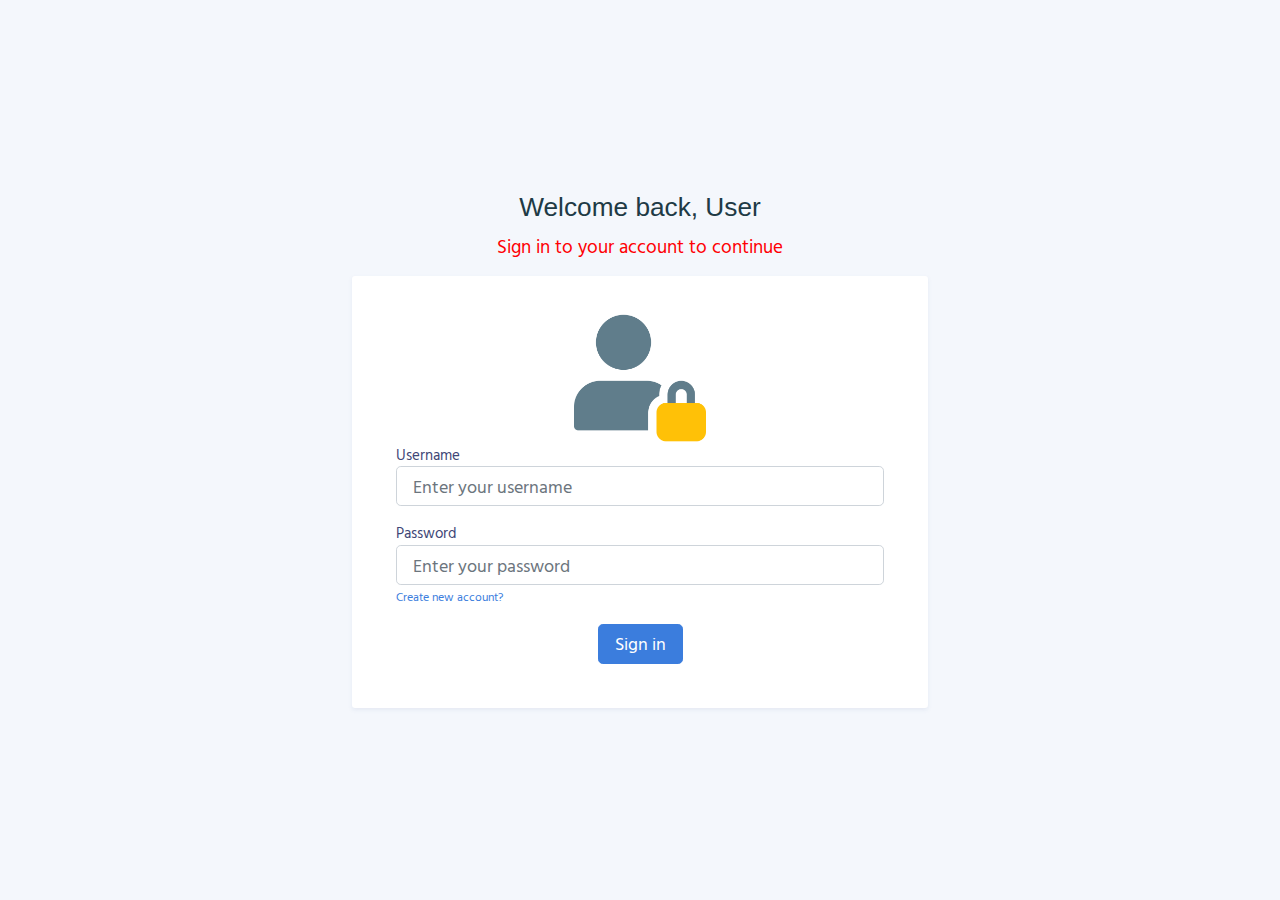
<file: index.html>
<!DOCTYPE html>
<html lang="en">

<meta http-equiv="content-type" content="text/html;charset=UTF-8" />
<head>
	<meta charset="utf-8">
	<meta http-equiv="X-UA-Compatible" content="IE=edge">
	<meta name="viewport" content="width=device-width, initial-scale=1, shrink-to-fit=no">
	<meta name="description" content="Modern, flexible and responsive garden management system">
	<meta name="author" content="syafiqmuda">

	<title>MyGarden - Login</title>

	<!-- CSS -->
	<link href="css/modern.css" rel="stylesheet">
	
<!-- Global site tag (gtag.js) - Google Analytics -->
<script async src="https://www.googletagmanager.com/gtag/js?id=UA-120946860-7"></script>
<script>
  window.dataLayer = window.dataLayer || [];
  function gtag(){dataLayer.push(arguments);}
  gtag('js', new Date());

  gtag('config', 'UA-120946860-7');
</script></head>
<!-- SET YOUR THEME -->

<body class="theme-blue">
	<div class="splash active">
		<div class="splash-icon"></div>
	</div>

	<main class="main h-100 w-100">
		<div class="container h-100">
			<div class="row h-100">
				<div class="col-sm-10 col-md-8 col-lg-6 mx-auto d-table h-100">
					<div class="d-table-cell align-middle">

						<div class="text-center mt-4">
							<h1 class="h2">Welcome back, User</h1>
							<p class="lead" style=" color: #FF0004">
								Sign in to your account to continue
							</p>
						</div>

						<div class="card">
							<div class="card-body">
								<div class="m-sm-4">
									<div class="text-center">
										<img src="img/avatars/user.png" class="img-fluid" width="132" height="132" />
									</div>
									<form action="sql/login.php" method="post">
										<div class="mb-3">
											<label>Username</label>
											<input class="form-control form-control-lg" type="text" name="username" placeholder="Enter your username" required/>
										</div>
										<div class="mb-3">
											<label>Password</label>
											<input class="form-control form-control-lg" type="password" name="password" placeholder="Enter your password" required/>
											<small>
												<a href="pages-sign-up.html">Create new account?</a>
											</small>
										</div>
										<div class="text-center mt-3">
											<button type="submit" name="login" class="btn btn-lg btn-primary">Sign in</button>
										</div>
									</form>
								</div>
							</div>
						</div>

					</div>
				</div>
			</div>
		</div>
	</main>
	<script src="js/app.js"></script>

</body>
</html>
</file>
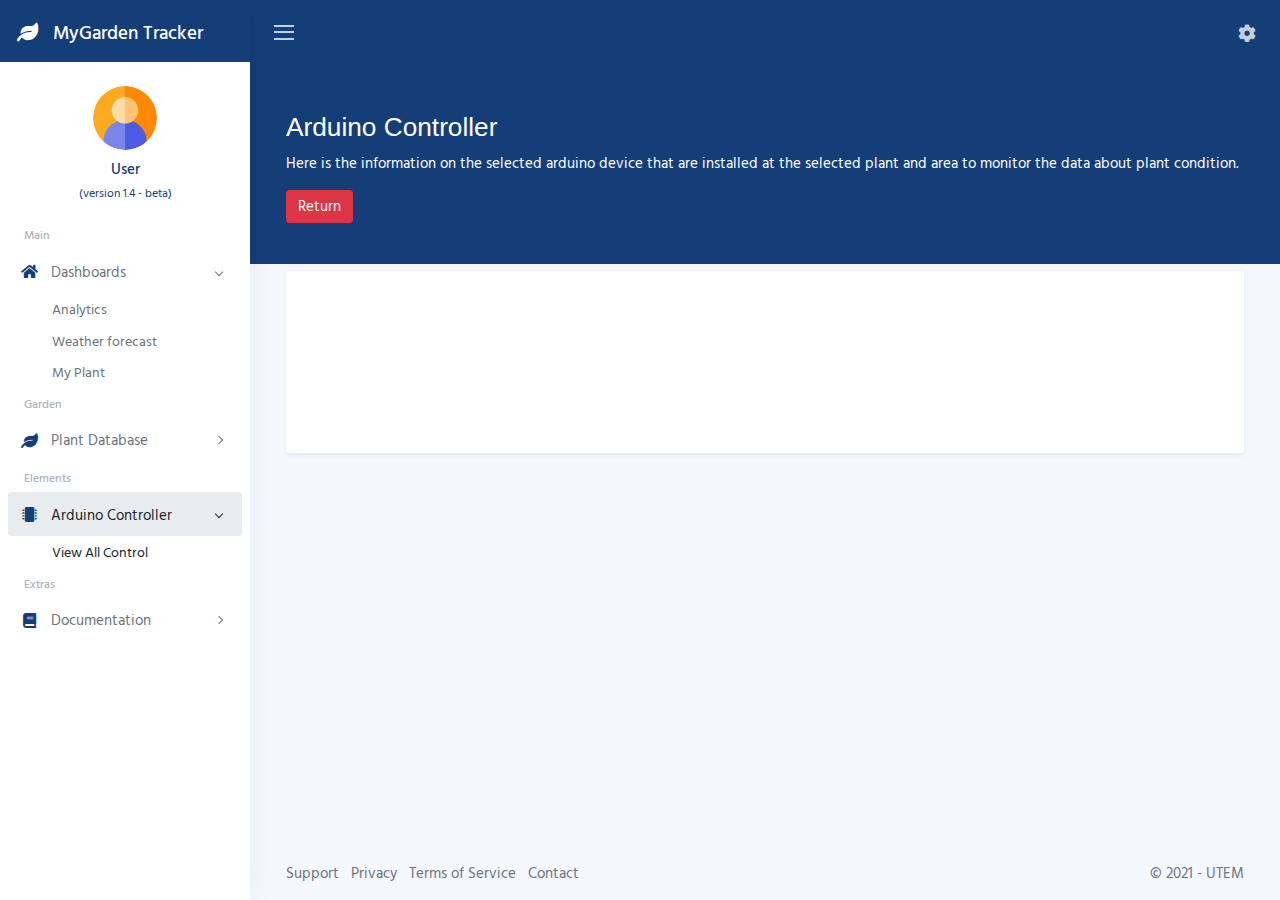
<file: controller-arduino1.html>
<!DOCTYPE html>
<html lang="en">

<meta http-equiv="content-type" content="text/html;charset=UTF-8" />
<head>
	<meta charset="utf-8">
	<meta http-equiv="X-UA-Compatible" content="IE=edge">
	<meta name="viewport" content="width=device-width, initial-scale=1, shrink-to-fit=no">
	<meta name="description" content="Modern, flexible and responsive garden management system">
	<meta name="author" content="syafiqmuda">

	<title>MyGarden - Dashboard</title>

	<!-- CSS -->
	<link href="css/modern.css" rel="stylesheet">
	<include src="sql/secure.php"></include>
	
	<!-- Global site tag (gtag.js) - Google Analytics -->
	<script async src="https://www.googletagmanager.com/gtag/js?id=UA-120946860-7"></script>
	<script>
		window.dataLayer = window.dataLayer || [];
		function gtag(){dataLayer.push(arguments);}
		gtag('js', new Date());

		gtag('config', 'UA-120946860-7');

		function resizeIframe(obj) {
			obj.style.height = obj.contentWindow.document.documentElement.scrollHeight + 'px';
		  }
	</script>
</head>

<body>
	<div class="wrapper">
		<nav id="sidebar" class="sidebar">
			<a class="sidebar-brand" href="index.html">
				<i class="align-middle me-2 fas fa-fw fa-leaf fa-1x"></i> <span class="align-middle">MyGarden Tracker</span>
			</a>
			<div class="sidebar-content">
				<div class="sidebar-user">
					<img src="img/avatars/user-2.png" class="img-fluid rounded-circle mb-2" />
					<div class="fw-bold">User</div>
					<small>(version 1.4 - beta)</small>
				</div>

				<ul class="sidebar-nav">
					<li class="sidebar-header">Main</li>
					<li class="sidebar-item">
						<a data-bs-target="#dashboards" data-bs-toggle="collapse" class="sidebar-link">
							<i class="align-middle me-2 fas fa-fw fa-home"></i> <span class="align-middle">Dashboards</span>
						</a>
						<ul id="dashboards" class="sidebar-dropdown list-unstyled collapse show" data-bs-parent="#sidebar">
							<li class="sidebar-item"><a class="sidebar-link" href="dashboard-analytics.php">Analytics</a></li>
							<li class="sidebar-item"><a class="sidebar-link" href="dashboard-forecast.php">Weather forecast</a></li>
							<li class="sidebar-item"><a class="sidebar-link" href="dashboard-myplant.php">My Plant</a></li>
						</ul>
					</li>

					<li class="sidebar-header">Garden</li>
					<li class="sidebar-item">
						<a data-bs-target="#garden" data-bs-toggle="collapse" class="sidebar-link collapsed">
							<i class="align-middle me-2 fas fa-fw fa-leaf"></i> <span class="align-middle">Plant Database</span>
						</a>
						<ul id="garden" class="sidebar-dropdown list-unstyled collapse " data-bs-parent="#sidebar">
							<li class="sidebar-item"><a class="sidebar-link" href="garden-listplant.php">List of Plant</a></li>
						</ul>
					</li>

					<li class="sidebar-header">Elements</li>
					<li class="sidebar-item active">
						<a data-bs-target="#pages" data-bs-toggle="collapse" class="sidebar-link collapsed">
							<i class="align-middle me-2 fas fa-fw fa-microchip"></i> <span class="align-middle">Arduino Controller</span>
						</a>
						<ul id="pages" class="sidebar-dropdown list-unstyled collapse " data-bs-parent="#sidebar">
							<li class="sidebar-item active"><a class="sidebar-link" href="controller-viewAll.php">View All Control</a></li>
						</ul>
					</li>

					<li class="sidebar-header">Extras</li>
					<li class="sidebar-item">
						<a data-bs-target="#documentation" data-bs-toggle="collapse" class="sidebar-link collapsed">
							<i class="align-middle me-2 fas fa-fw fa-book"></i> <span class="align-middle">Documentation</span>
						</a>
						<ul id="documentation" class="sidebar-dropdown list-unstyled collapse " data-bs-parent="#sidebar">
							<li class="sidebar-item"><a class="sidebar-link" href="#">Getting Started</a></li>
							<li class="sidebar-item"><a class="sidebar-link" href="#">Plugins</a></li>
							<li class="sidebar-item"><a class="sidebar-link" href="#">Changelog</a></li>
						</ul>
					</li>
				</ul>
			</div>
		</nav>

		<div class="main">
			<nav class="navbar navbar-expand navbar-theme">
				<a class="sidebar-toggle d-flex me-2">
					<i class="hamburger align-self-center"></i>
				</a>
				<div class="navbar-collapse collapse">
					<ul class="navbar-nav ms-auto">
						<li class="nav-item dropdown ms-lg-2">
							<a class="nav-link dropdown-toggle position-relative" href="#" id="userDropdown" data-bs-toggle="dropdown">
								<i class="align-middle fas fa-cog"></i>
							</a>
							<div class="dropdown-menu dropdown-menu-end" aria-labelledby="userDropdown">
								<a class="dropdown-item" href="sql/logout.php" onclick="return confirm('Are you sure want to logout?')" style="color: red"><i class="align-middle me-1 fas fa-fw fa-arrow-alt-circle-right"></i>Sign out</a>
							</div>
						</li>
					</ul>
				</div>
			</nav>
			
			<main class="content">
				<div class="container-fluid">
					<div class="header">
						<h1 class="header-title">Arduino Controller</h1>
						<p class="header-subtitle">Here is the information on the selected arduino device that are installed at the selected plant and area to monitor the data about plant condition.</p>
						<a class="btn btn-danger" href="controller-viewAll.php">Return</a>
					</div>
					<div class="card">
						<div class="card-body">
							<div class="row">
								<iframe id="iframe" scrolling="no" frameborder="0" src="arduino/arduino1-plant.php" onload="resizeIframe(this)"></iframe>
							</div>
						</div>
					</div>
				</div>
			</main>
			<footer class="footer">
				<div class="container-fluid">
					<div class="row text-muted">
						<div class="col-8 text-start">
							<ul class="list-inline">
								<li class="list-inline-item">
									<a class="text-muted" href="#">Support</a>
								</li>
								<li class="list-inline-item">
									<a class="text-muted" href="#">Privacy</a>
								</li>
								<li class="list-inline-item">
									<a class="text-muted" href="#">Terms of Service</a>
								</li>
								<li class="list-inline-item">
									<a class="text-muted" href="#">Contact</a>
								</li>
							</ul>
						</div>
						<div class="col-4 text-end">
							<p class="mb-0">
								&copy; 2021 - <a href="https://www.utem.edu.my/" class="text-muted">UTEM</a>
							</p>
						</div>
					</div>
				</div>
			</footer>
		</div>
	</div>
	<script src="js/app.js"></script>
</body>
</html>
</file>
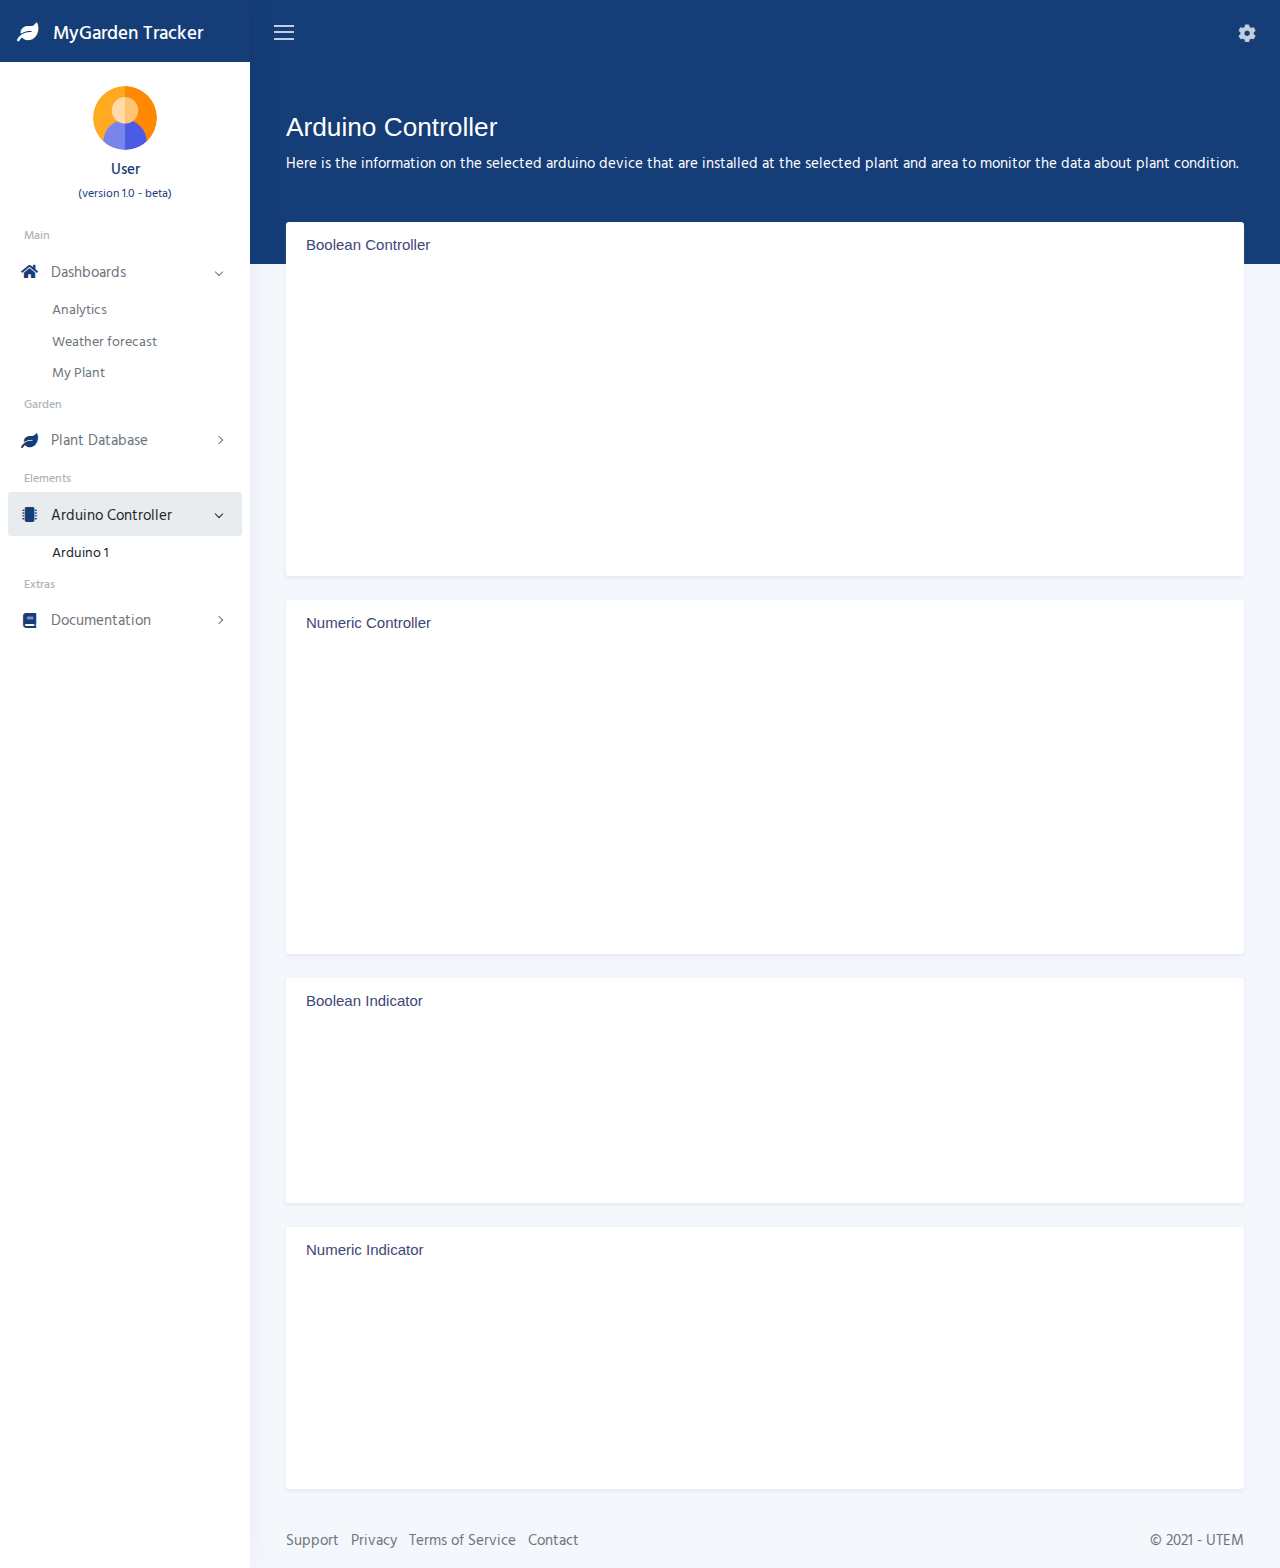
<file: controller-arduino2.html>
<!DOCTYPE html>
<html lang="en">

<meta http-equiv="content-type" content="text/html;charset=UTF-8" />
<head>
	<meta charset="utf-8">
	<meta http-equiv="X-UA-Compatible" content="IE=edge">
	<meta name="viewport" content="width=device-width, initial-scale=1, shrink-to-fit=no">
	<meta name="description" content="Modern, flexible and responsive garden management system">
	<meta name="author" content="syafiqmuda">

	<title>MyGarden - Dashboard</title>

	<!-- CSS -->
	<link href="css/modern.css" rel="stylesheet">
	
	<!-- Global site tag (gtag.js) - Google Analytics -->
	<script async src="https://www.googletagmanager.com/gtag/js?id=UA-120946860-7"></script>
	<script>
		window.dataLayer = window.dataLayer || [];
		function gtag(){dataLayer.push(arguments);}
		gtag('js', new Date());

		gtag('config', 'UA-120946860-7');
	</script>
</head>

<body>
	<div class="splash active">
		<div class="splash-icon"></div>
	</div>

	<div class="wrapper">
		<nav id="sidebar" class="sidebar">
			<a class="sidebar-brand" href="index.html">
				<i class="align-middle me-2 fas fa-fw fa-leaf fa-1x"></i> <span class="align-middle">MyGarden Tracker</span>
			</a>
			<div class="sidebar-content">
				<div class="sidebar-user">
					<img src="img/avatars/user-2.png" class="img-fluid rounded-circle mb-2" />
					<div class="fw-bold">User</div>
					<small>(version 1.0 - beta)</small>
				</div>

				<ul class="sidebar-nav">
					<li class="sidebar-header">Main</li>
					<li class="sidebar-item">
						<a data-bs-target="#dashboards" data-bs-toggle="collapse" class="sidebar-link">
							<i class="align-middle me-2 fas fa-fw fa-home"></i> <span class="align-middle">Dashboards</span>
						</a>
						<ul id="dashboards" class="sidebar-dropdown list-unstyled collapse show" data-bs-parent="#sidebar">
							<li class="sidebar-item"><a class="sidebar-link" href="dashboard-analytics.php">Analytics</a></li>
							<li class="sidebar-item"><a class="sidebar-link" href="dashboard-forecast.php">Weather forecast</a></li>
							<li class="sidebar-item"><a class="sidebar-link" href="dashboard-myplant.php">My Plant</a></li>
						</ul>
					</li>

					<li class="sidebar-header">Garden</li>
					<li class="sidebar-item">
						<a data-bs-target="#garden" data-bs-toggle="collapse" class="sidebar-link collapsed">
							<i class="align-middle me-2 fas fa-fw fa-leaf"></i> <span class="align-middle">Plant Database</span>
						</a>
						<ul id="garden" class="sidebar-dropdown list-unstyled collapse " data-bs-parent="#sidebar">
							<li class="sidebar-item"><a class="sidebar-link" href="garden-listplant.php">List of Plant</a></li>
						</ul>
					</li>

					<li class="sidebar-header">Elements</li>
					<li class="sidebar-item active">
						<a data-bs-target="#pages" data-bs-toggle="collapse" class="sidebar-link collapsed">
							<i class="align-middle me-2 fas fa-fw fa-microchip"></i> <span class="align-middle">Arduino Controller</span>
						</a>
						<ul id="pages" class="sidebar-dropdown list-unstyled collapse " data-bs-parent="#sidebar">
							<li class="sidebar-item active"><a class="sidebar-link" href="controller-arduino1.php">Arduino 1</a></li>
						</ul>
					</li>

					<li class="sidebar-header">Extras</li>
					<li class="sidebar-item">
						<a data-bs-target="#documentation" data-bs-toggle="collapse" class="sidebar-link collapsed">
							<i class="align-middle me-2 fas fa-fw fa-book"></i> <span class="align-middle">Documentation</span>
						</a>
						<ul id="documentation" class="sidebar-dropdown list-unstyled collapse " data-bs-parent="#sidebar">
							<li class="sidebar-item"><a class="sidebar-link" href="#">Getting Started</a></li>
							<li class="sidebar-item"><a class="sidebar-link" href="#">Plugins</a></li>
							<li class="sidebar-item"><a class="sidebar-link" href="#">Changelog</a></li>
						</ul>
					</li>
				</ul>
			</div>
		</nav>

		<div class="main">
			<nav class="navbar navbar-expand navbar-theme">
				<a class="sidebar-toggle d-flex me-2">
					<i class="hamburger align-self-center"></i>
				</a>
				<div class="navbar-collapse collapse">
					<ul class="navbar-nav ms-auto">
						<li class="nav-item dropdown ms-lg-2">
							<a class="nav-link dropdown-toggle position-relative" href="#" id="userDropdown" data-bs-toggle="dropdown">
								<i class="align-middle fas fa-cog"></i>
							</a>
							<div class="dropdown-menu dropdown-menu-end" aria-labelledby="userDropdown">
								<a class="dropdown-item" href="#" style="color: red"><i class="align-middle me-1 fas fa-fw fa-arrow-alt-circle-right"></i> Sign out</a>
							</div>
						</li>
					</ul>
				</div>
			</nav>
			
			<main class="content">
				<div class="container-fluid">
					<div class="header">
						<h1 class="header-title">Arduino Controller</h1>
						<p class="header-subtitle">Here is the information on the selected arduino device that are installed at the selected plant and area to monitor the data about plant condition.</p>
					</div>

					<div class="card">
						<div class="card-header">
							<h5 class="card-title mb-0">Boolean Controller</h5>
						</div>
						<div class="card-body row ratio" style="--bs-aspect-ratio: 30%;">
							<iframe id="iframe" scrolling="yes" frameborder="0" src="arduino-bool_ctrl.php"></iframe>
						</div>
					</div>
				
					<div class="card">
						<div class="card-header">
							<h5 class="card-title mb-0">Numeric Controller</h5>
						</div>
						<div class="card-body row ratio" style="--bs-aspect-ratio: 30%;">
							<iframe id="iframe2" scrolling="yes" frameborder="0" src="arduino-num_ctrl.php"></iframe>
						</div>
					</div>	
					
					<div class="card">
						<div class="card-header">
							<h5 class="card-title mb-0">Boolean Indicator</h5>
						</div>
						<div class="card-body row ratio" style="--bs-aspect-ratio: 16%;">
							<iframe id="iframe3" scrolling="yes" frameborder="0" src="arduino-bool_indr.php"></iframe>
						</div>
					</div>

					<div class="card">
						<div class="card-header">
							<h5 class="card-title mb-0">Numeric Indicator</h5>
						</div>
						<div class="card-body row ratio" style="--bs-aspect-ratio: 20%;">
							<iframe id="iframe4" scrolling="yes" frameborder="0" src="arduino-num_indr.php"></iframe>
						</div>
					</div>

				</div>
			</main>
			<footer class="footer">
				<div class="container-fluid">
					<div class="row text-muted">
						<div class="col-8 text-start">
							<ul class="list-inline">
								<li class="list-inline-item">
									<a class="text-muted" href="#">Support</a>
								</li>
								<li class="list-inline-item">
									<a class="text-muted" href="#">Privacy</a>
								</li>
								<li class="list-inline-item">
									<a class="text-muted" href="#">Terms of Service</a>
								</li>
								<li class="list-inline-item">
									<a class="text-muted" href="#">Contact</a>
								</li>
							</ul>
						</div>
						<div class="col-4 text-end">
							<p class="mb-0">
								&copy; 2021 - <a href="https://www.utem.edu.my/" class="text-muted">UTEM</a>
							</p>
						</div>
					</div>
				</div>
			</footer>
		</div>
	</div>
	<script src="js/app.js"></script>
</body>
</html>
</file>
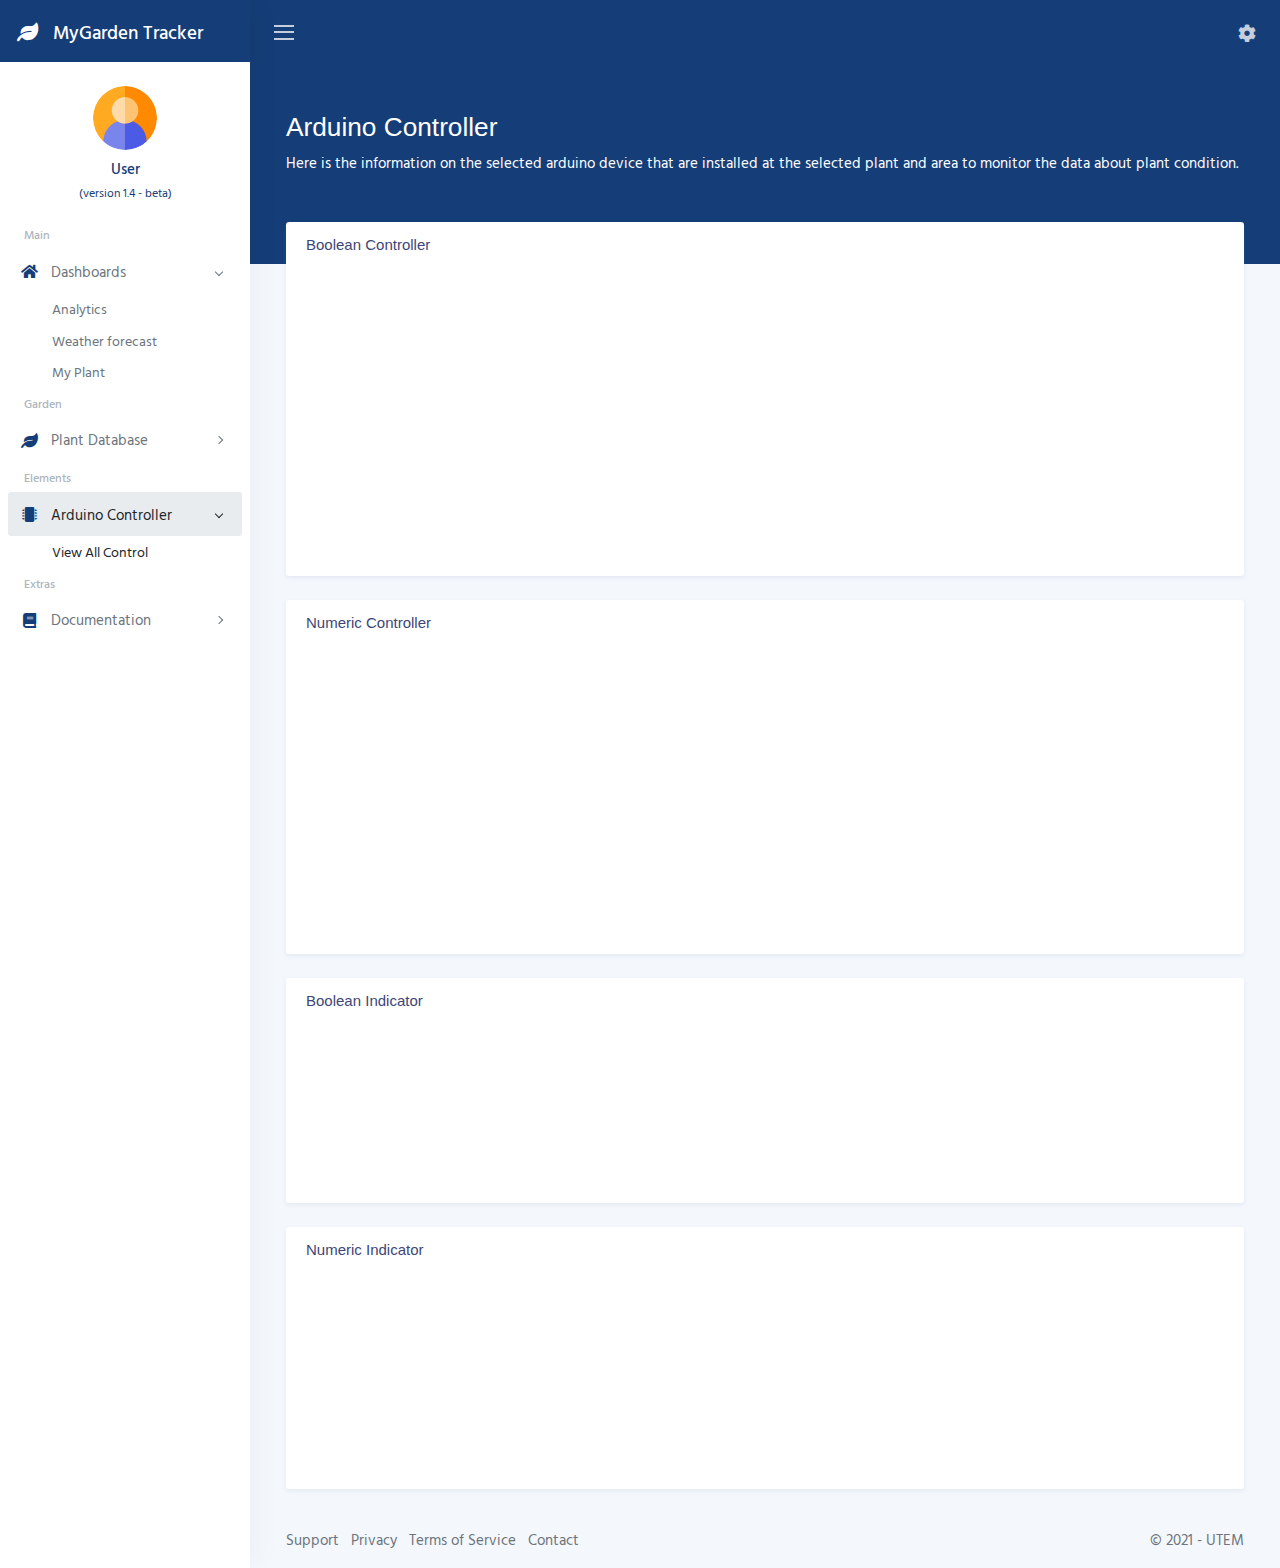
<file: controller-viewAll.html>
<!DOCTYPE html>
<html lang="en">

<meta http-equiv="content-type" content="text/html;charset=UTF-8" />
<head>
	<meta charset="utf-8">
	<meta http-equiv="X-UA-Compatible" content="IE=edge">
	<meta name="viewport" content="width=device-width, initial-scale=1, shrink-to-fit=no">
	<meta name="description" content="Modern, flexible and responsive garden management system">
	<meta name="author" content="syafiqmuda">

	<title>MyGarden - Dashboard</title>

	<!-- CSS -->
	<link href="css/modern.css" rel="stylesheet">
	<include src="sql/secure.php"></include>
	
	<!-- Global site tag (gtag.js) - Google Analytics -->
	<script async src="https://www.googletagmanager.com/gtag/js?id=UA-120946860-7"></script>
	<script>
		window.dataLayer = window.dataLayer || [];
		function gtag(){dataLayer.push(arguments);}
		gtag('js', new Date());

		gtag('config', 'UA-120946860-7');
	</script>
</head>

<body>
	<div class="splash active">
		<div class="splash-icon"></div>
	</div>

	<div class="wrapper">
		<nav id="sidebar" class="sidebar">
			<a class="sidebar-brand" href="index.html">
				<i class="align-middle me-2 fas fa-fw fa-leaf fa-1x"></i> <span class="align-middle">MyGarden Tracker</span>
			</a>
			<div class="sidebar-content">
				<div class="sidebar-user">
					<img src="img/avatars/user-2.png" class="img-fluid rounded-circle mb-2" />
					<div class="fw-bold">User</div>
					<small>(version 1.4 - beta)</small>
				</div>

				<ul class="sidebar-nav">
					<li class="sidebar-header">Main</li>
					<li class="sidebar-item">
						<a data-bs-target="#dashboards" data-bs-toggle="collapse" class="sidebar-link">
							<i class="align-middle me-2 fas fa-fw fa-home"></i> <span class="align-middle">Dashboards</span>
						</a>
						<ul id="dashboards" class="sidebar-dropdown list-unstyled collapse show" data-bs-parent="#sidebar">
							<li class="sidebar-item"><a class="sidebar-link" href="dashboard-analytics.php">Analytics</a></li>
							<li class="sidebar-item"><a class="sidebar-link" href="dashboard-forecast.php">Weather forecast</a></li>
							<li class="sidebar-item"><a class="sidebar-link" href="dashboard-myplant.php">My Plant</a></li>
						</ul>
					</li>

					<li class="sidebar-header">Garden</li>
					<li class="sidebar-item">
						<a data-bs-target="#garden" data-bs-toggle="collapse" class="sidebar-link collapsed">
							<i class="align-middle me-2 fas fa-fw fa-leaf"></i> <span class="align-middle">Plant Database</span>
						</a>
						<ul id="garden" class="sidebar-dropdown list-unstyled collapse " data-bs-parent="#sidebar">
							<li class="sidebar-item"><a class="sidebar-link" href="garden-listplant.php">List of Plant</a></li>
						</ul>
					</li>

					<li class="sidebar-header">Elements</li>
					<li class="sidebar-item active">
						<a data-bs-target="#pages" data-bs-toggle="collapse" class="sidebar-link collapsed">
							<i class="align-middle me-2 fas fa-fw fa-microchip"></i> <span class="align-middle">Arduino Controller</span>
						</a>
						<ul id="pages" class="sidebar-dropdown list-unstyled collapse " data-bs-parent="#sidebar">
							<li class="sidebar-item active"><a class="sidebar-link" href="controller-arduino1.html">View All Control</a></li>
						</ul>
					</li>

					<li class="sidebar-header">Extras</li>
					<li class="sidebar-item">
						<a data-bs-target="#documentation" data-bs-toggle="collapse" class="sidebar-link collapsed">
							<i class="align-middle me-2 fas fa-fw fa-book"></i> <span class="align-middle">Documentation</span>
						</a>
						<ul id="documentation" class="sidebar-dropdown list-unstyled collapse " data-bs-parent="#sidebar">
							<li class="sidebar-item"><a class="sidebar-link" href="#">Getting Started</a></li>
							<li class="sidebar-item"><a class="sidebar-link" href="#">Plugins</a></li>
							<li class="sidebar-item"><a class="sidebar-link" href="#">Changelog</a></li>
						</ul>
					</li>
				</ul>
			</div>
		</nav>

		<div class="main">
			<nav class="navbar navbar-expand navbar-theme">
				<a class="sidebar-toggle d-flex me-2">
					<i class="hamburger align-self-center"></i>
				</a>
				<div class="navbar-collapse collapse">
					<ul class="navbar-nav ms-auto">
						<li class="nav-item dropdown ms-lg-2">
							<a class="nav-link dropdown-toggle position-relative" href="#" id="userDropdown" data-bs-toggle="dropdown">
								<i class="align-middle fas fa-cog"></i>
							</a>
							<div class="dropdown-menu dropdown-menu-end" aria-labelledby="userDropdown">
								<a class="dropdown-item" href="sql/logout.php" onclick="return confirm('Are you sure want to logout?')" style="color: red"><i class="align-middle me-1 fas fa-fw fa-arrow-alt-circle-right"></i>Sign out</a>
							</div>
						</li>
					</ul>
				</div>
			</nav>
			
			<main class="content">
				<div class="container-fluid">
					<div class="header">
						<h1 class="header-title">Arduino Controller</h1>
						<p class="header-subtitle">Here is the information on the selected arduino device that are installed at the selected plant and area to monitor the data about plant condition.</p>
					</div>

					<div class="card">
						<div class="card-header">
							<h5 class="card-title mb-0">Boolean Controller</h5>
						</div>
						<div class="card-body row ratio" style="--bs-aspect-ratio: 30%;">
							<iframe id="iframe" scrolling="yes" frameborder="0" src="arduino/arduino-bool_ctrl.php"></iframe>
						</div>
					</div>
				
					<div class="card">
						<div class="card-header">
							<h5 class="card-title mb-0">Numeric Controller</h5>
						</div>
						<div class="card-body row ratio" style="--bs-aspect-ratio: 30%;">
							<iframe id="iframe2" scrolling="yes" frameborder="0" src="arduino/arduino-num_ctrl.php"></iframe>
						</div>
					</div>	
					
					<div class="card">
						<div class="card-header">
							<h5 class="card-title mb-0">Boolean Indicator</h5>
						</div>
						<div class="card-body row ratio" style="--bs-aspect-ratio: 16%;">
							<iframe id="iframe3" scrolling="yes" frameborder="0" src="arduino/arduino-bool_indr.php"></iframe>
						</div>
					</div>

					<div class="card">
						<div class="card-header">
							<h5 class="card-title mb-0">Numeric Indicator</h5>
						</div>
						<div class="card-body row ratio" style="--bs-aspect-ratio: 20%;">
							<iframe id="iframe4" scrolling="yes" frameborder="0" src="arduino/arduino-num_indr.php"></iframe>
						</div>
					</div>

				</div>
			</main>
			<footer class="footer">
				<div class="container-fluid">
					<div class="row text-muted">
						<div class="col-8 text-start">
							<ul class="list-inline">
								<li class="list-inline-item">
									<a class="text-muted" href="#">Support</a>
								</li>
								<li class="list-inline-item">
									<a class="text-muted" href="#">Privacy</a>
								</li>
								<li class="list-inline-item">
									<a class="text-muted" href="#">Terms of Service</a>
								</li>
								<li class="list-inline-item">
									<a class="text-muted" href="#">Contact</a>
								</li>
							</ul>
						</div>
						<div class="col-4 text-end">
							<p class="mb-0">
								&copy; 2021 - <a href="https://www.utem.edu.my/" class="text-muted">UTEM</a>
							</p>
						</div>
					</div>
				</div>
			</footer>
		</div>
	</div>
	<script src="js/app.js"></script>
</body>
</html>
</file>
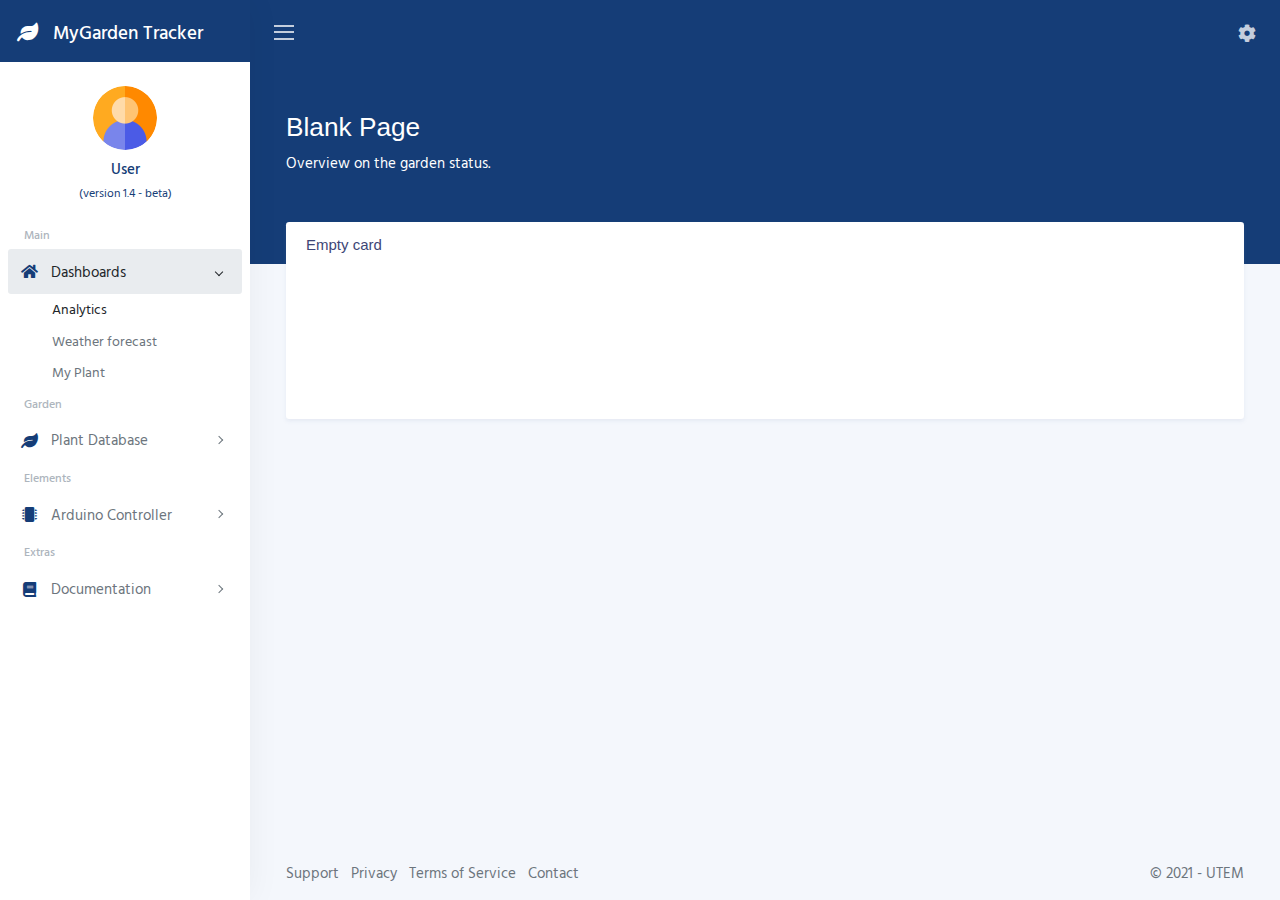
<file: pages-blank.html>
<!DOCTYPE html>
<html lang="en">

<meta http-equiv="content-type" content="text/html;charset=UTF-8" />
<head>
	<meta charset="utf-8">
	<meta http-equiv="X-UA-Compatible" content="IE=edge">
	<meta name="viewport" content="width=device-width, initial-scale=1, shrink-to-fit=no">
	<meta name="description" content="Modern, flexible and responsive garden management system">
	<meta name="author" content="syafiqmuda">

	<title>MyGarden - Dashboard</title>

	<!-- CSS -->
	<link href="css/modern.css" rel="stylesheet">
	
	<!-- Global site tag (gtag.js) - Google Analytics -->
	<script async src="https://www.googletagmanager.com/gtag/js?id=UA-120946860-7"></script>
	<script>
		window.dataLayer = window.dataLayer || [];
		function gtag(){dataLayer.push(arguments);}
		gtag('js', new Date());

		gtag('config', 'UA-120946860-7');
	</script>
</head>

<body>
	<div class="splash active">
		<div class="splash-icon"></div>
	</div>

	<div class="wrapper">
		<nav id="sidebar" class="sidebar">
			<a class="sidebar-brand" href="index.html">
				<i class="align-middle me-2 fas fa-fw fa-leaf fa-1x"></i> <span class="align-middle">MyGarden Tracker</span>
			</a>
			<div class="sidebar-content">
				<div class="sidebar-user">
					<img src="img/avatars/user-2.png" class="img-fluid rounded-circle mb-2" />
					<div class="fw-bold">User</div>
					<small>(version 1.4 - beta)</small>
				</div>

				<ul class="sidebar-nav">
					<li class="sidebar-header">Main</li>
					<li class="sidebar-item active">
						<a data-bs-target="#dashboards" data-bs-toggle="collapse" class="sidebar-link">
							<i class="align-middle me-2 fas fa-fw fa-home"></i> <span class="align-middle">Dashboards</span>
						</a>
						<ul id="dashboards" class="sidebar-dropdown list-unstyled collapse show" data-bs-parent="#sidebar">
							<li class="sidebar-item active"><a class="sidebar-link" href="dashboard-analytics.php">Analytics</a></li>
							<li class="sidebar-item"><a class="sidebar-link" href="dashboard-forecast.php">Weather forecast</a></li>
							<li class="sidebar-item"><a class="sidebar-link" href="dashboard-myplant.php">My Plant</a></li>
						</ul>
					</li>

					<li class="sidebar-header">Garden</li>
					<li class="sidebar-item">
						<a data-bs-target="#garden" data-bs-toggle="collapse" class="sidebar-link collapsed">
							<i class="align-middle me-2 fas fa-fw fa-leaf"></i> <span class="align-middle">Plant Database</span>
						</a>
						<ul id="garden" class="sidebar-dropdown list-unstyled collapse " data-bs-parent="#sidebar">
							<li class="sidebar-item"><a class="sidebar-link" href="garden-listplant.php">List of Plant</a></li>
						</ul>
					</li>

					<li class="sidebar-header">Elements</li>
					<li class="sidebar-item">
						<a data-bs-target="#pages" data-bs-toggle="collapse" class="sidebar-link collapsed">
							<i class="align-middle me-2 fas fa-fw fa-microchip"></i> <span class="align-middle">Arduino Controller</span>
						</a>
						<ul id="pages" class="sidebar-dropdown list-unstyled collapse " data-bs-parent="#sidebar">
							<li class="sidebar-item"><a class="sidebar-link" href="controller-viewAll.php">View All Control</a></li>
						</ul>
					</li>

					<li class="sidebar-header">Extras</li>
					<li class="sidebar-item">
						<a data-bs-target="#documentation" data-bs-toggle="collapse" class="sidebar-link collapsed">
							<i class="align-middle me-2 fas fa-fw fa-book"></i> <span class="align-middle">Documentation</span>
						</a>
						<ul id="documentation" class="sidebar-dropdown list-unstyled collapse " data-bs-parent="#sidebar">
							<li class="sidebar-item"><a class="sidebar-link" href="#">Getting Started</a></li>
							<li class="sidebar-item"><a class="sidebar-link" href="#">Plugins</a></li>
							<li class="sidebar-item"><a class="sidebar-link" href="#">Changelog</a></li>
						</ul>
					</li>
				</ul>
			</div>
		</nav>

		<div class="main">
			<nav class="navbar navbar-expand navbar-theme">
				<a class="sidebar-toggle d-flex me-2">
					<i class="hamburger align-self-center"></i>
				</a>
				<div class="navbar-collapse collapse">
					<ul class="navbar-nav ms-auto">
						<li class="nav-item dropdown ms-lg-2">
							<a class="nav-link dropdown-toggle position-relative" href="#" id="userDropdown" data-bs-toggle="dropdown">
								<i class="align-middle fas fa-cog"></i>
							</a>
							<div class="dropdown-menu dropdown-menu-end" aria-labelledby="userDropdown">
								<a class="dropdown-item" href="index.html" onclick="return confirm('Are you sure want to logout?')" style="color: red"><i class="align-middle me-1 fas fa-fw fa-arrow-alt-circle-right"></i>Sign out</a>
							</div>
						</li>
					</ul>
				</div>
			</nav>
			
			<main class="content">
				<div class="container-fluid">

					<div class="header">
						<h1 class="header-title">
							Blank Page
						</h1>
						<p class="header-subtitle">Overview on the garden status.</p>
					</div>
					<div class="row">
						<div class="col-12">
							<div class="card">
								<div class="card-header">
									<h5 class="card-title mb-0">Empty card</h5>
								</div>
								<div class="card-body">
									<div class="my-5">&nbsp;</div>
								</div>
							</div>
						</div>
					</div>

				</div>
			</main>
			<footer class="footer">
				<div class="container-fluid">
					<div class="row text-muted">
						<div class="col-8 text-start">
							<ul class="list-inline">
								<li class="list-inline-item">
									<a class="text-muted" href="#">Support</a>
								</li>
								<li class="list-inline-item">
									<a class="text-muted" href="#">Privacy</a>
								</li>
								<li class="list-inline-item">
									<a class="text-muted" href="#">Terms of Service</a>
								</li>
								<li class="list-inline-item">
									<a class="text-muted" href="#">Contact</a>
								</li>
							</ul>
						</div>
						<div class="col-4 text-end">
							<p class="mb-0">
								&copy; 2021 - <a href="https://www.utem.edu.my/" class="text-muted">UTEM</a>
							</p>
						</div>
					</div>
				</div>
			</footer>
		</div>
	</div>
	<script src="js/app.js"></script>

</body>
</html>
</file>
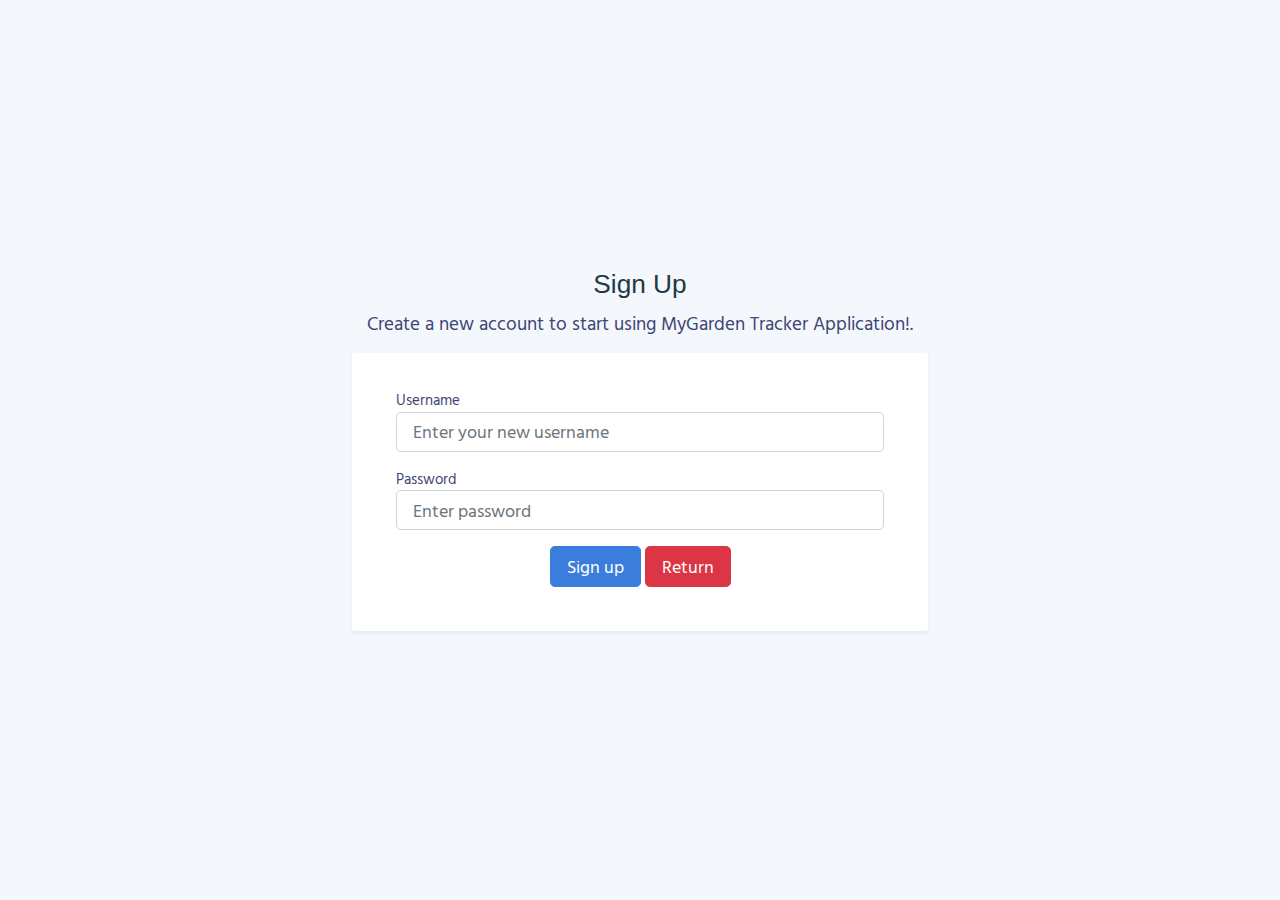
<file: pages-sign-up.html>
<!DOCTYPE html>
<html lang="en">

<meta http-equiv="content-type" content="text/html;charset=UTF-8" />
<head>
	<meta charset="utf-8">
	<meta http-equiv="X-UA-Compatible" content="IE=edge">
	<meta name="viewport" content="width=device-width, initial-scale=1, shrink-to-fit=no">
	<meta name="description" content="Modern, flexible and responsive garden management system">
	<meta name="author" content="syafiqmuda">

	<title>MyGarden - Sign Up</title>

	<!-- CSS -->
	<link href="css/modern.css" rel="stylesheet">
	
<!-- Global site tag (gtag.js) - Google Analytics -->
<script async src="https://www.googletagmanager.com/gtag/js?id=UA-120946860-7"></script>
<script>
  window.dataLayer = window.dataLayer || [];
  function gtag(){dataLayer.push(arguments);}
  gtag('js', new Date());

  gtag('config', 'UA-120946860-7');
</script></head>
<!-- SET YOUR THEME -->

<body class="theme-blue">
	<div class="splash active">
		<div class="splash-icon"></div>
	</div>

	<main class="main h-100 w-100">
		<div class="container h-100">
			<div class="row h-100">
				<div class="col-sm-10 col-md-8 col-lg-6 mx-auto d-table h-100">
					<div class="d-table-cell align-middle">

						<div class="text-center mt-4">
							<h1 class="h2">Sign Up</h1>
							<p class="lead">
								Create a new account to start using MyGarden Tracker Application!.
							</p>
						</div>

						<div class="card">
							<div class="card-body">
								<div class="m-sm-4">
									<form>
										<div class="mb-3">
											<label>Username</label>
											<input class="form-control form-control-lg" type="text" name="name" placeholder="Enter your new username" />
										</div>
										<div class="mb-3">
											<label>Password</label>
											<input class="form-control form-control-lg" type="password" name="password" placeholder="Enter password" />
										</div>
										<div class="text-center mt-3">
											<a href="#" class="btn btn-lg btn-primary">Sign up</a>
											<a href="index.html" class="btn btn-lg btn-danger">Return</a>
											<!-- <button type="submit" class="btn btn-lg btn-primary">Sign up</button> -->
										</div>
									</form>
								</div>
							</div>
						</div>

					</div>
				</div>
			</div>
		</div>
	</main>
	<script src="js/app.js"></script>

</body>
</html>
</file>
